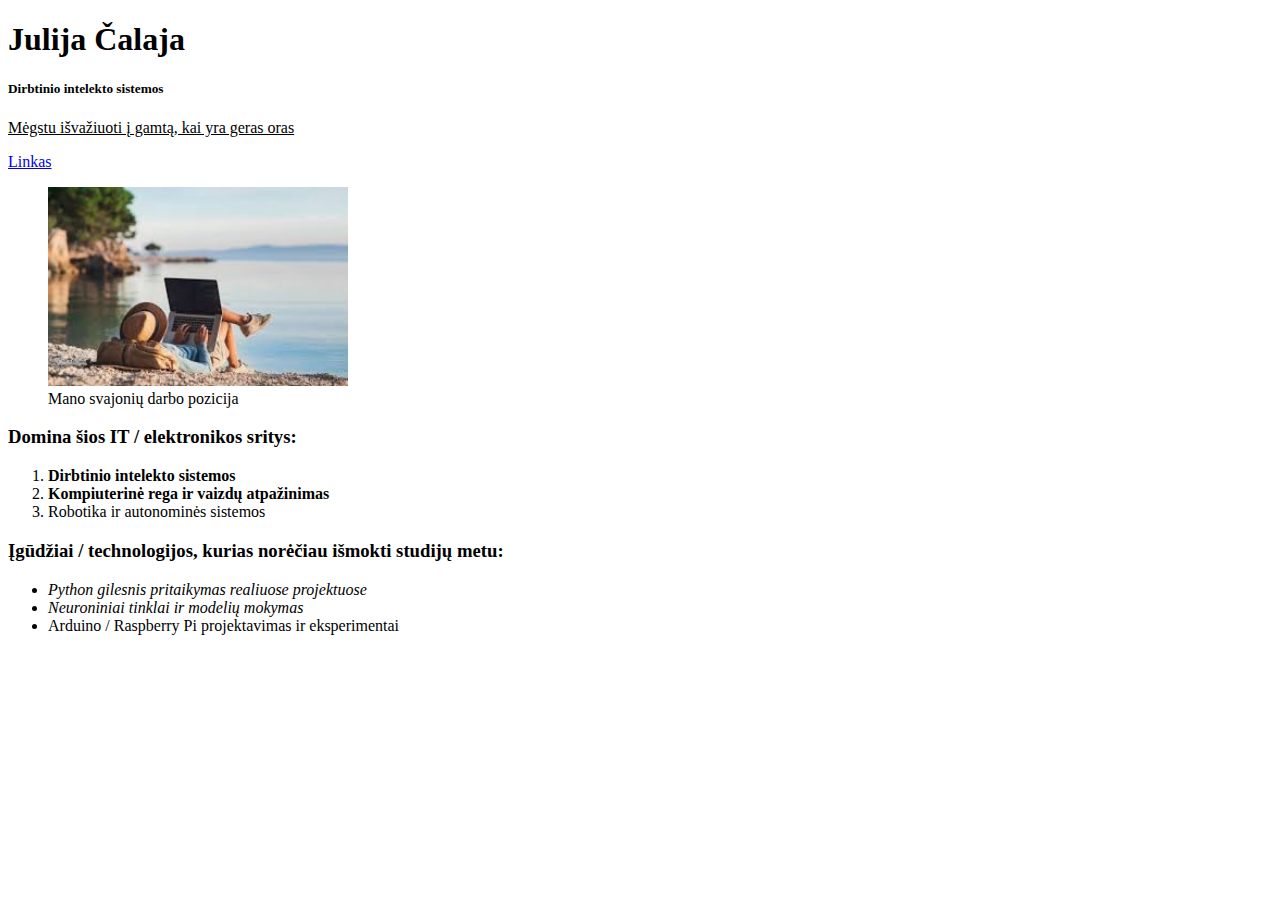
<file: index_7.html>
<!-- Julija Čalaja EDIf-24/1 -->
<!DOCTYPE html>
<!-- <!DOCTYPE html> – nurodo, kad dokumentas yra HTML5 standarte -->

<html lang="lt">
<!-- <html> – žymi viso HTML dokumento pradžią ir pabaigą -->

<head>
    <!-- <head> – talpinama informacija apie dokumentą, kuri nėra rodoma naršyklėje (meta duomenys, pavadinimas ir t.t.) -->

    <meta charset="UTF-8">
    <!-- <meta charset="UTF-8"> – nustato simbolių koduotę, kad lietuviškos raidės būtų atvaizduojamos teisingai -->

    <meta name="viewport" content="width=device-width, initial-scale=1.0">
    <!-- <meta name="viewport"> – užtikrina, kad puslapis prisitaikys prie skirtingų ekranų dydžių (pvz., telefone) -->

    <title>Document</title>
    <!-- <title> – tekstas, kuris rodomas naršyklės skirtuko pavadinime -->
</head>

<body>
    <!-- <body> – viskas, kas yra čia, matoma vartotojui naršyklėje -->

    <h1>Julija Čalaja</h1>
    <!-- <h1> – pagrindinė puslapio antraštė, didžiausia svarba -->

    <h5>Dirbtinio intelekto sistemos</h5>
    <!-- <h5> – mažesnė antraštė papildomai informacijai -->

    <!-- <div> – konteineris, kuris sugrupuoja kelis elementus į vieną bloką -->
    <div>
        <p><u>Mėgstu išvažiuoti į gamtą, kai yra geras oras</u></p>
        <!-- <u> – pabraukia tekstą, tačiau internete pabrauktas tekstas dažnai suprantamas kaip nuoroda, todėl gali klaidinti vartotoją -->

        <a href="https://www.w3schools.com/html/" target="_blank">Linkas</a>
        <!-- <a> – sukuria nuorodą, target="_blank" – atidaro ją naujame lange -->

        <figure>
            <!-- <figure> – skirtas paveikslėliui ir jo aprašymui pateikti kaip vieną visumą -->
            <img src="img/download.jpg" alt="Mano svajonių darbo pozicija" width="300">
            <!-- <img> – atvaizdas; alt – tekstas rodomas, jei paveikslėlis neįkeltas -->
            <figcaption>Mano svajonių darbo pozicija</figcaption>
            <!-- <figcaption> – paveikslėlio pavadinimas ar paaiškinimas -->
        </figure>
    </div>

    <h3>Domina šios IT / elektronikos sritys:</h3>
    <!-- <ol> – numeruotas sąrašas -->
    <ol>
        <li><strong>Dirbtinio intelekto sistemos</strong></li>
        <!-- <strong> – paryškina tekstą ir pabrėžia jo svarbą semantiškai (turinio prasme) -->

        <li><b>Kompiuterinė rega ir vaizdų atpažinimas</b></li>
        <!-- <b> – tik vizualiai paryškina tekstą, nesuteikia prasminės svarbos -->

        <li>Robotika ir autonominės sistemos</li>
    </ol>

    <h3>Įgūdžiai / technologijos, kurias norėčiau išmokti studijų metu:</h3>
    <!-- <ul> – nenumeruotas sąrašas -->
    <ul>
        <li><em>Python gilesnis pritaikymas realiuose projektuose</em></li>
        <!-- <em> – pasvirina tekstą SEMANTIŠKAI, rodo prasminį akcentą -->

        <li><i>Neuroniniai tinklai ir modelių mokymas</i></li>
        <!-- <i> – pasvirina tekstą tik vizualiai, be prasminio pabrėžimo -->

        <li>Arduino / Raspberry Pi projektavimas ir eksperimentai</li>
    </ul>

</body>
</html>
</file>
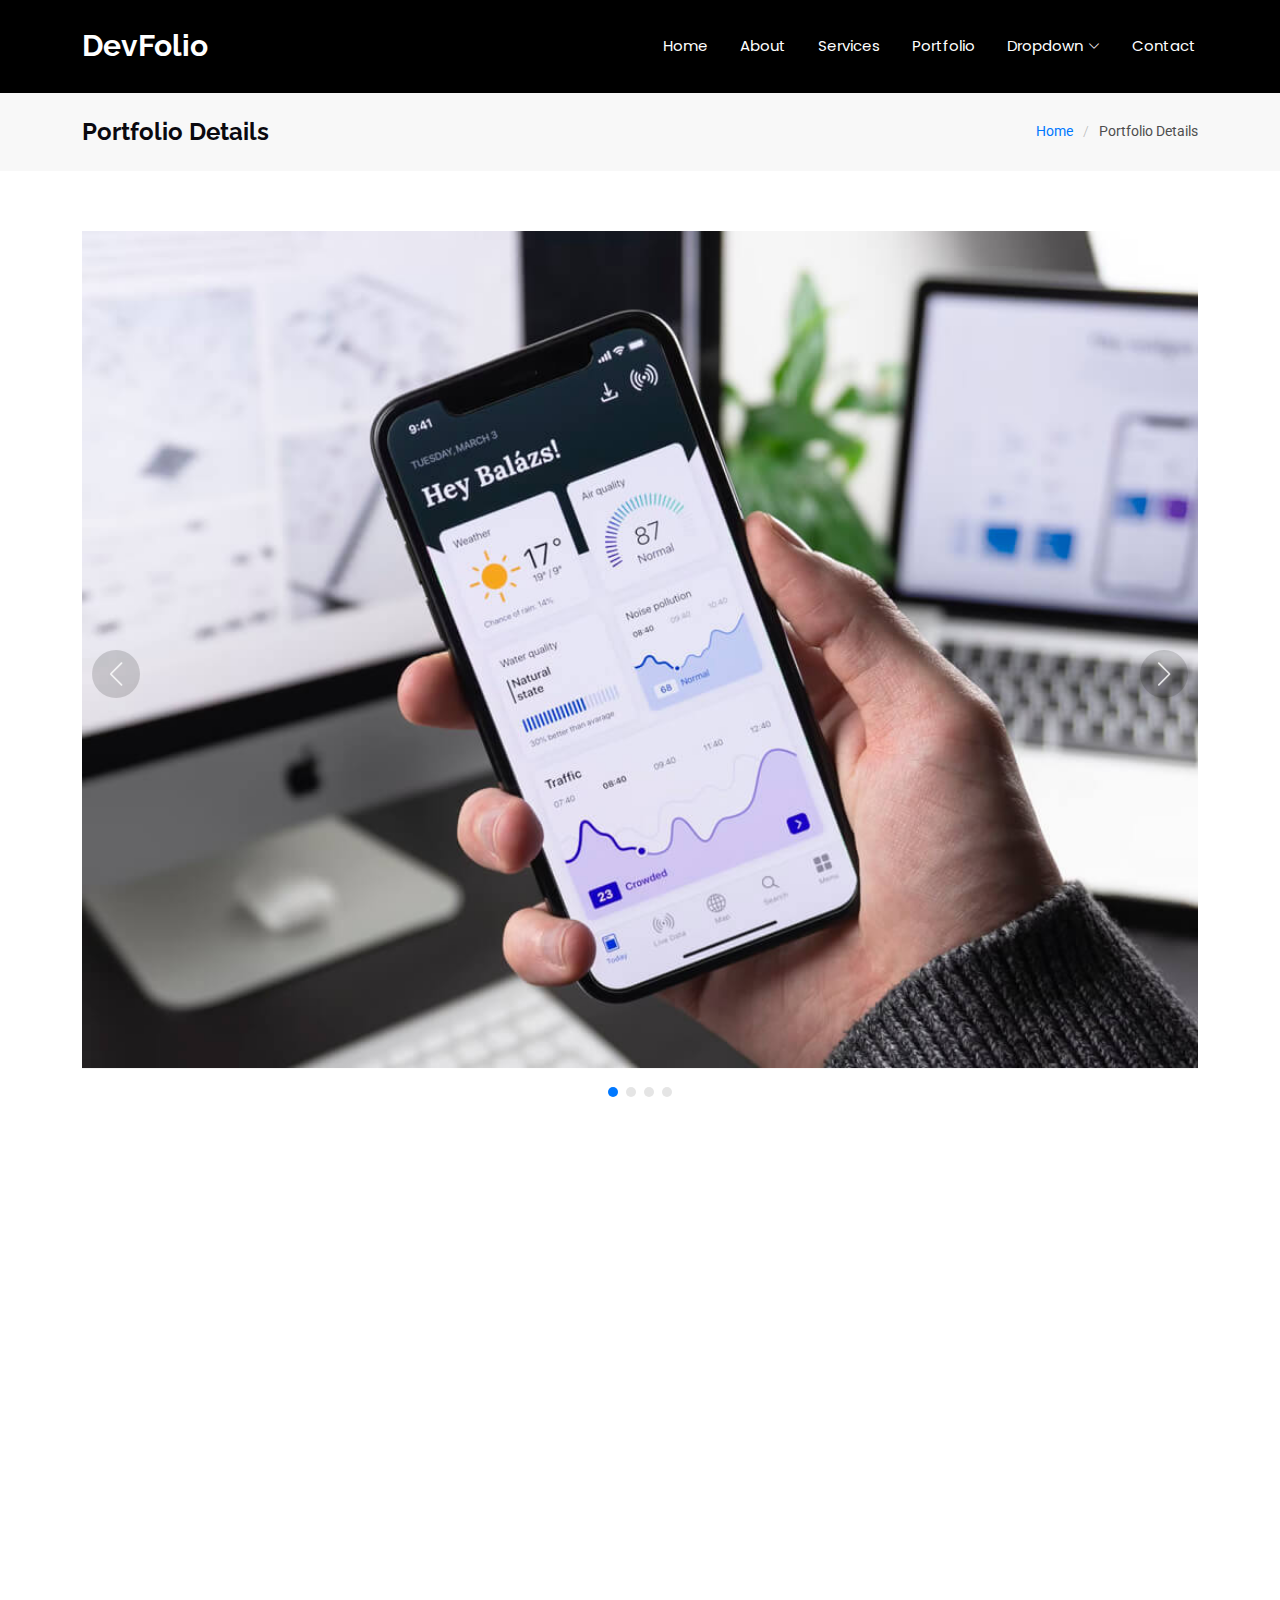
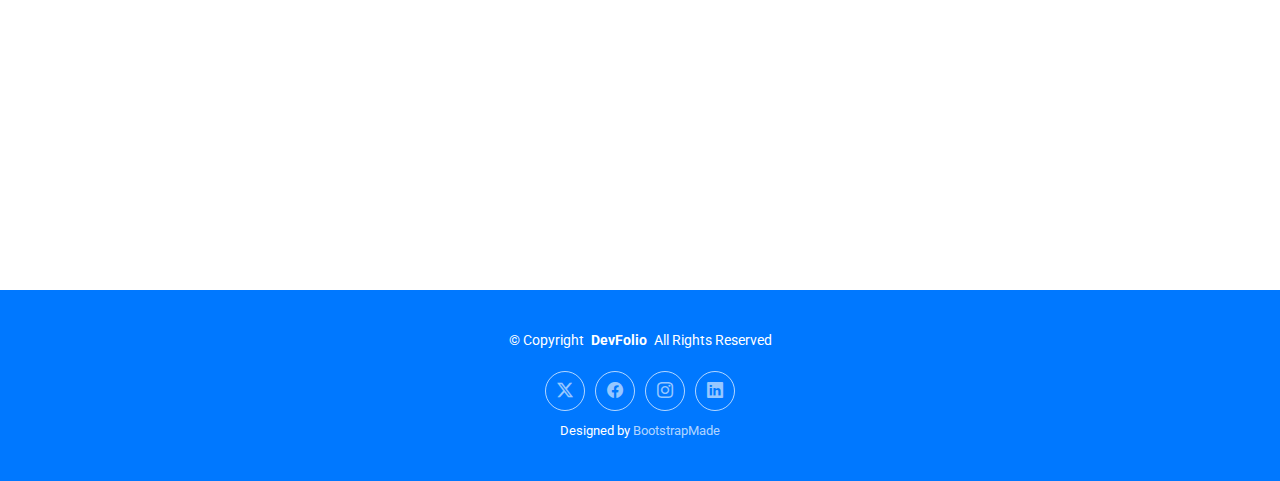
<file: portfolio-details.html>
<!DOCTYPE html>
<html lang="en">

<head>
  <meta charset="utf-8">
  <meta content="width=device-width, initial-scale=1.0" name="viewport">
  <title>Portfolio Details - DevFolio Bootstrap Template</title>
  <meta name="description" content="">
  <meta name="keywords" content="">

  <!-- Favicons -->
  <link href="assets/img/favicon.png" rel="icon">
  <link href="assets/img/apple-touch-icon.png" rel="apple-touch-icon">

  <!-- Fonts -->
  <link href="https://fonts.googleapis.com" rel="preconnect">
  <link href="https://fonts.gstatic.com" rel="preconnect" crossorigin>
  <link href="https://fonts.googleapis.com/css2?family=Roboto:ital,wght@0,100;0,300;0,400;0,500;0,700;0,900;1,100;1,300;1,400;1,500;1,700;1,900&family=Poppins:ital,wght@0,100;0,200;0,300;0,400;0,500;0,600;0,700;0,800;0,900;1,100;1,200;1,300;1,400;1,500;1,600;1,700;1,800;1,900&family=Raleway:ital,wght@0,100;0,200;0,300;0,400;0,500;0,600;0,700;0,800;0,900;1,100;1,200;1,300;1,400;1,500;1,600;1,700;1,800;1,900&display=swap" rel="stylesheet">

  <!-- Vendor CSS Files -->
  <link href="assets/vendor/bootstrap/css/bootstrap.min.css" rel="stylesheet">
  <link href="assets/vendor/bootstrap-icons/bootstrap-icons.css" rel="stylesheet">
  <link href="assets/vendor/aos/aos.css" rel="stylesheet">
  <link href="assets/vendor/glightbox/css/glightbox.min.css" rel="stylesheet">
  <link href="assets/vendor/swiper/swiper-bundle.min.css" rel="stylesheet">

  <!-- Main CSS File -->
  <link href="assets/css/main.css" rel="stylesheet">

  <!-- =======================================================
  * Template Name: DevFolio
  * Template URL: https://bootstrapmade.com/devfolio-bootstrap-portfolio-html-template/
  * Updated: Aug 07 2024 with Bootstrap v5.3.3
  * Author: BootstrapMade.com
  * License: https://bootstrapmade.com/license/
  ======================================================== -->
</head>

<body class="portfolio-details-page">

  <header id="header" class="header d-flex align-items-center sticky-top">
    <div class="container-fluid container-xl position-relative d-flex align-items-center justify-content-between">

      <a href="index.html" class="logo d-flex align-items-center">
        <!-- Uncomment the line below if you also wish to use an image logo -->
        <!-- <img src="assets/img/logo.png" alt=""> -->
        <h1 class="sitename">DevFolio</h1>
      </a>

      <nav id="navmenu" class="navmenu">
        <ul>
          <li><a href="#hero">Home<br></a></li>
          <li><a href="#about">About</a></li>
          <li><a href="#services">Services</a></li>
          <li><a href="#portfolio">Portfolio</a></li>
          <li class="dropdown"><a href="#"><span>Dropdown</span> <i class="bi bi-chevron-down toggle-dropdown"></i></a>
            <ul>
              <li><a href="#">Dropdown 1</a></li>
              <li class="dropdown"><a href="#"><span>Deep Dropdown</span> <i class="bi bi-chevron-down toggle-dropdown"></i></a>
                <ul>
                  <li><a href="#">Deep Dropdown 1</a></li>
                  <li><a href="#">Deep Dropdown 2</a></li>
                  <li><a href="#">Deep Dropdown 3</a></li>
                  <li><a href="#">Deep Dropdown 4</a></li>
                  <li><a href="#">Deep Dropdown 5</a></li>
                </ul>
              </li>
              <li><a href="#">Dropdown 2</a></li>
              <li><a href="#">Dropdown 3</a></li>
              <li><a href="#">Dropdown 4</a></li>
            </ul>
          </li>
          <li><a href="#contact">Contact</a></li>
        </ul>
        <i class="mobile-nav-toggle d-xl-none bi bi-list"></i>
      </nav>

    </div>
  </header>

  <main class="main">

    <!-- Page Title -->
    <div class="page-title" data-aos="fade">
      <div class="container d-lg-flex justify-content-between align-items-center">
        <h1 class="mb-2 mb-lg-0">Portfolio Details</h1>
        <nav class="breadcrumbs">
          <ol>
            <li><a href="index.html">Home</a></li>
            <li class="current">Portfolio Details</li>
          </ol>
        </nav>
      </div>
    </div><!-- End Page Title -->

    <!-- Portfolio Details Section -->
    <section id="portfolio-details" class="portfolio-details section">

      <div class="container" data-aos="fade-up">

        <div class="portfolio-details-slider swiper init-swiper">
          <script type="application/json" class="swiper-config">
            {
              "loop": true,
              "speed": 600,
              "autoplay": {
                "delay": 5000
              },
              "slidesPerView": "auto",
              "navigation": {
                "nextEl": ".swiper-button-next",
                "prevEl": ".swiper-button-prev"
              },
              "pagination": {
                "el": ".swiper-pagination",
                "type": "bullets",
                "clickable": true
              }
            }
          </script>
          <div class="swiper-wrapper align-items-center">

            <div class="swiper-slide">
              <img src="assets/img/portfolio/app-1.jpg" alt="">
            </div>

            <div class="swiper-slide">
              <img src="assets/img/portfolio/product-1.jpg" alt="">
            </div>

            <div class="swiper-slide">
              <img src="assets/img/portfolio/branding-1.jpg" alt="">
            </div>

            <div class="swiper-slide">
              <img src="assets/img/portfolio/books-1.jpg" alt="">
            </div>

          </div>
          <div class="swiper-button-prev"></div>
          <div class="swiper-button-next"></div>
          <div class="swiper-pagination"></div>
        </div>

        <div class="row justify-content-between gy-4 mt-4">

          <div class="col-lg-8" data-aos="fade-up">
            <div class="portfolio-description">
              <h2>This is an example of portfolio details</h2>
              <p>
                Autem ipsum nam porro corporis rerum. Quis eos dolorem eos itaque inventore commodi labore quia quia. Exercitationem repudiandae officiis neque suscipit non officia eaque itaque enim. Voluptatem officia accusantium nesciunt est omnis tempora consectetur dignissimos. Sequi nulla at esse enim cum deserunt eius.
              </p>
              <p>
                Amet consequatur qui dolore veniam voluptatem voluptatem sit. Non aspernatur atque natus ut cum nam et. Praesentium error dolores rerum minus sequi quia veritatis eum. Eos et doloribus doloremque nesciunt molestiae laboriosam.
              </p>

              <div class="testimonial-item">
                <p>
                  <i class="bi bi-quote quote-icon-left"></i>
                  <span>Export tempor illum tamen malis malis eram quae irure esse labore quem cillum quid cillum eram malis quorum velit fore eram velit sunt aliqua noster fugiat irure amet legam anim culpa.</span>
                  <i class="bi bi-quote quote-icon-right"></i>
                </p>
                <div>
                  <img src="assets/img/testimonials/testimonials-2.jpg" class="testimonial-img" alt="">
                  <h3>Sara Wilsson</h3>
                  <h4>Designer</h4>
                </div>
              </div>

              <p>
                Impedit ipsum quae et aliquid doloribus et voluptatem quasi. Perspiciatis occaecati earum et magnam animi. Quibusdam non qui ea vitae suscipit vitae sunt. Repudiandae incidunt cumque minus deserunt assumenda tempore. Delectus voluptas necessitatibus est.
              </p>

              <p>
                Sunt voluptatum sapiente facilis quo odio aut ipsum repellat debitis. Molestiae et autem libero. Explicabo et quod necessitatibus similique quis dolor eum. Numquam eaque praesentium rem et qui nesciunt.
              </p>

            </div>
          </div>

          <div class="col-lg-3" data-aos="fade-up" data-aos-delay="100">
            <div class="portfolio-info">
              <h3>Project information</h3>
              <ul>
                <li><strong>Category</strong> Web design</li>
                <li><strong>Client</strong> ASU Company</li>
                <li><strong>Project date</strong> 01 March, 2020</li>
                <li><strong>Project URL</strong> <a href="#">www.example.com</a></li>
                <li><a href="#" class="btn-visit align-self-start">Visit Website</a></li>
              </ul>
            </div>
          </div>

        </div>

      </div>

    </section><!-- /Portfolio Details Section -->

  </main>

  <footer id="footer" class="footer accent-background">

    <div class="container">
      <div class="copyright text-center ">
        <p>© <span>Copyright</span> <strong class="px-1 sitename">DevFolio</strong> <span>All Rights Reserved</span></p>
      </div>
      <div class="social-links d-flex justify-content-center">
        <a href=""><i class="bi bi-twitter-x"></i></a>
        <a href=""><i class="bi bi-facebook"></i></a>
        <a href=""><i class="bi bi-instagram"></i></a>
        <a href=""><i class="bi bi-linkedin"></i></a>
      </div>
      <div class="credits">
        <!-- All the links in the footer should remain intact. -->
        <!-- You can delete the links only if you've purchased the pro version. -->
        <!-- Licensing information: https://bootstrapmade.com/license/ -->
        <!-- Purchase the pro version with working PHP/AJAX contact form: [buy-url] -->
        Designed by <a href="https://bootstrapmade.com/">BootstrapMade</a>
      </div>
    </div>

  </footer>

  <!-- Scroll Top -->
  <a href="#" id="scroll-top" class="scroll-top d-flex align-items-center justify-content-center"><i class="bi bi-arrow-up-short"></i></a>

  <!-- Preloader -->
  <div id="preloader"></div>

  <!-- Vendor JS Files -->
  <script src="assets/vendor/bootstrap/js/bootstrap.bundle.min.js"></script>
  <script src="assets/vendor/php-email-form/validate.js"></script>
  <script src="assets/vendor/aos/aos.js"></script>
  <script src="assets/vendor/typed.js/typed.umd.js"></script>
  <script src="assets/vendor/waypoints/noframework.waypoints.js"></script>
  <script src="assets/vendor/purecounter/purecounter_vanilla.js"></script>
  <script src="assets/vendor/glightbox/js/glightbox.min.js"></script>
  <script src="assets/vendor/imagesloaded/imagesloaded.pkgd.min.js"></script>
  <script src="assets/vendor/isotope-layout/isotope.pkgd.min.js"></script>
  <script src="assets/vendor/swiper/swiper-bundle.min.js"></script>

  <!-- Main JS File -->
  <script src="assets/js/main.js"></script>

</body>

</html>
</file>
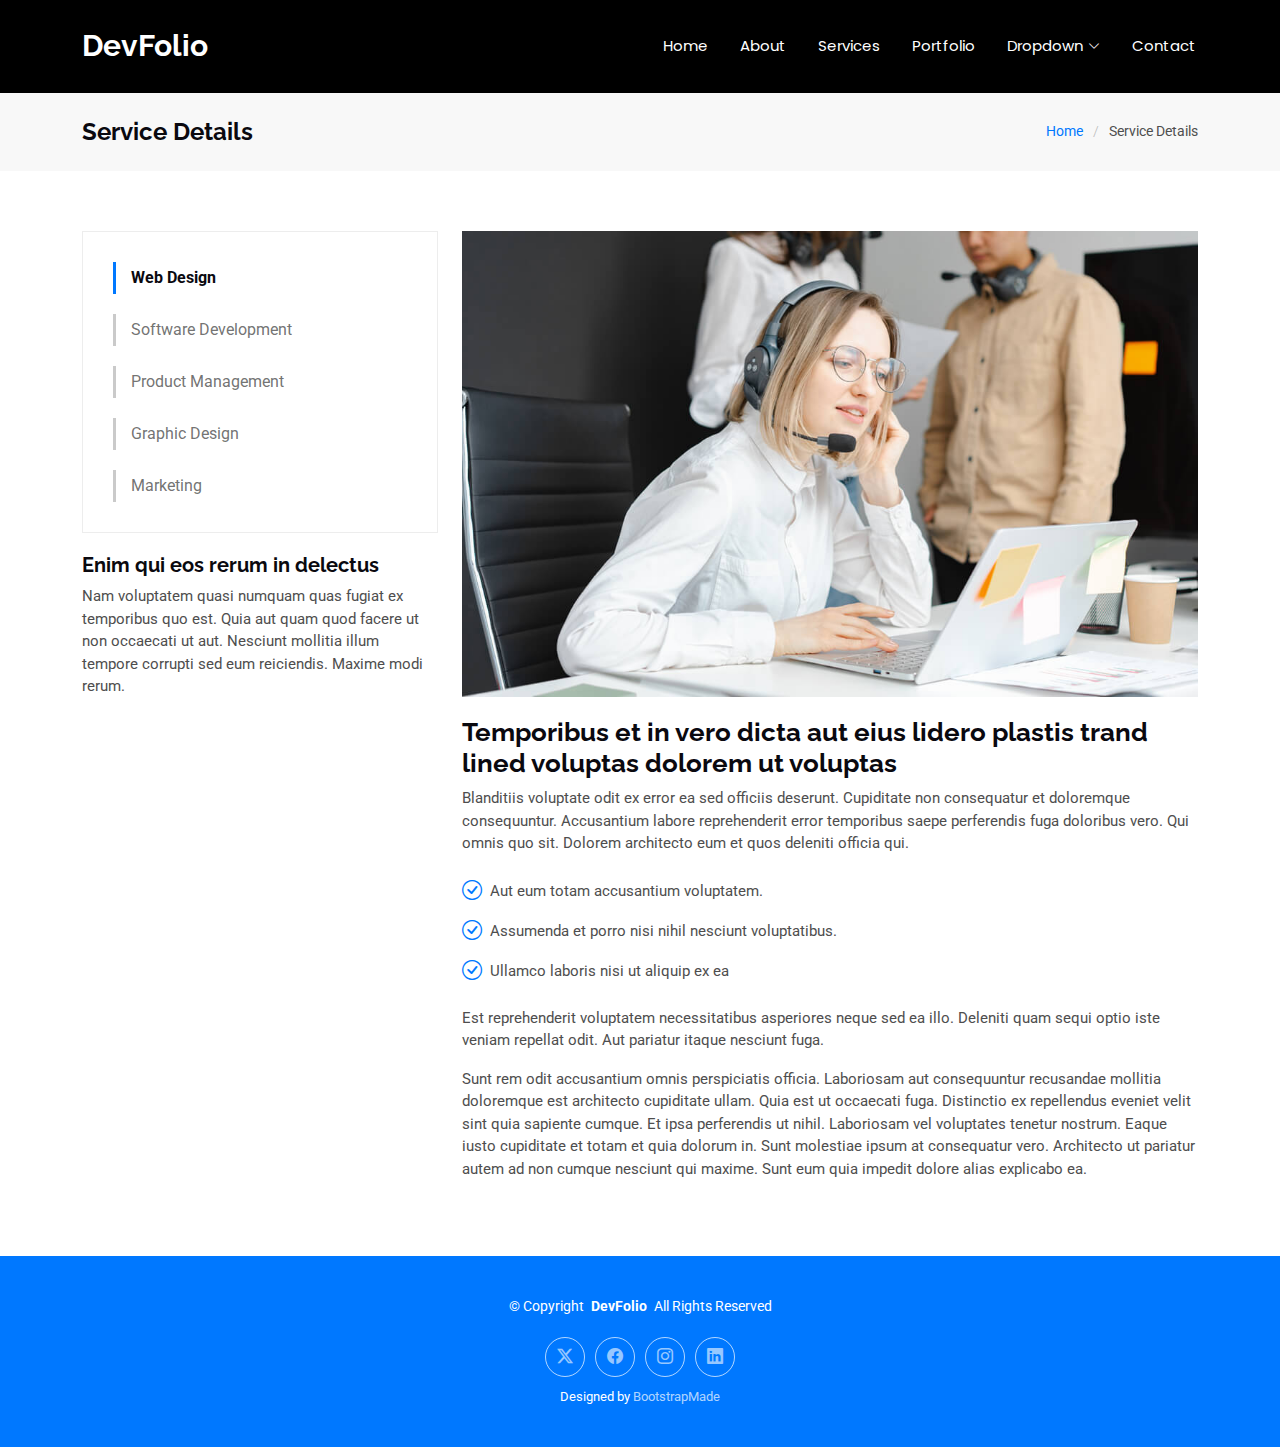
<file: service-details.html>
<!DOCTYPE html>
<html lang="en">

<head>
  <meta charset="utf-8">
  <meta content="width=device-width, initial-scale=1.0" name="viewport">
  <title>Service Details - DevFolio Bootstrap Template</title>
  <meta name="description" content="">
  <meta name="keywords" content="">

  <!-- Favicons -->
  <link href="assets/img/favicon.png" rel="icon">
  <link href="assets/img/apple-touch-icon.png" rel="apple-touch-icon">

  <!-- Fonts -->
  <link href="https://fonts.googleapis.com" rel="preconnect">
  <link href="https://fonts.gstatic.com" rel="preconnect" crossorigin>
  <link href="https://fonts.googleapis.com/css2?family=Roboto:ital,wght@0,100;0,300;0,400;0,500;0,700;0,900;1,100;1,300;1,400;1,500;1,700;1,900&family=Poppins:ital,wght@0,100;0,200;0,300;0,400;0,500;0,600;0,700;0,800;0,900;1,100;1,200;1,300;1,400;1,500;1,600;1,700;1,800;1,900&family=Raleway:ital,wght@0,100;0,200;0,300;0,400;0,500;0,600;0,700;0,800;0,900;1,100;1,200;1,300;1,400;1,500;1,600;1,700;1,800;1,900&display=swap" rel="stylesheet">

  <!-- Vendor CSS Files -->
  <link href="assets/vendor/bootstrap/css/bootstrap.min.css" rel="stylesheet">
  <link href="assets/vendor/bootstrap-icons/bootstrap-icons.css" rel="stylesheet">
  <link href="assets/vendor/aos/aos.css" rel="stylesheet">
  <link href="assets/vendor/glightbox/css/glightbox.min.css" rel="stylesheet">
  <link href="assets/vendor/swiper/swiper-bundle.min.css" rel="stylesheet">

  <!-- Main CSS File -->
  <link href="assets/css/main.css" rel="stylesheet">

  <!-- =======================================================
  * Template Name: DevFolio
  * Template URL: https://bootstrapmade.com/devfolio-bootstrap-portfolio-html-template/
  * Updated: Aug 07 2024 with Bootstrap v5.3.3
  * Author: BootstrapMade.com
  * License: https://bootstrapmade.com/license/
  ======================================================== -->
</head>

<body class="service-details-page">

  <header id="header" class="header d-flex align-items-center sticky-top">
    <div class="container-fluid container-xl position-relative d-flex align-items-center justify-content-between">

      <a href="index.html" class="logo d-flex align-items-center">
        <!-- Uncomment the line below if you also wish to use an image logo -->
        <!-- <img src="assets/img/logo.png" alt=""> -->
        <h1 class="sitename">DevFolio</h1>
      </a>

      <nav id="navmenu" class="navmenu">
        <ul>
          <li><a href="#hero">Home<br></a></li>
          <li><a href="#about">About</a></li>
          <li><a href="#services">Services</a></li>
          <li><a href="#portfolio">Portfolio</a></li>
          <li class="dropdown"><a href="#"><span>Dropdown</span> <i class="bi bi-chevron-down toggle-dropdown"></i></a>
            <ul>
              <li><a href="#">Dropdown 1</a></li>
              <li class="dropdown"><a href="#"><span>Deep Dropdown</span> <i class="bi bi-chevron-down toggle-dropdown"></i></a>
                <ul>
                  <li><a href="#">Deep Dropdown 1</a></li>
                  <li><a href="#">Deep Dropdown 2</a></li>
                  <li><a href="#">Deep Dropdown 3</a></li>
                  <li><a href="#">Deep Dropdown 4</a></li>
                  <li><a href="#">Deep Dropdown 5</a></li>
                </ul>
              </li>
              <li><a href="#">Dropdown 2</a></li>
              <li><a href="#">Dropdown 3</a></li>
              <li><a href="#">Dropdown 4</a></li>
            </ul>
          </li>
          <li><a href="#contact">Contact</a></li>
        </ul>
        <i class="mobile-nav-toggle d-xl-none bi bi-list"></i>
      </nav>

    </div>
  </header>

  <main class="main">

    <!-- Page Title -->
    <div class="page-title" data-aos="fade">
      <div class="container d-lg-flex justify-content-between align-items-center">
        <h1 class="mb-2 mb-lg-0">Service Details</h1>
        <nav class="breadcrumbs">
          <ol>
            <li><a href="index.html">Home</a></li>
            <li class="current">Service Details</li>
          </ol>
        </nav>
      </div>
    </div><!-- End Page Title -->

    <!-- Service Details Section -->
    <section id="service-details" class="service-details section">

      <div class="container">

        <div class="row gy-4">

          <div class="col-lg-4" data-aos="fade-up" data-aos-delay="100">
            <div class="services-list">
              <a href="#" class="active">Web Design</a>
              <a href="#">Software Development</a>
              <a href="#">Product Management</a>
              <a href="#">Graphic Design</a>
              <a href="#">Marketing</a>
            </div>

            <h4>Enim qui eos rerum in delectus</h4>
            <p>Nam voluptatem quasi numquam quas fugiat ex temporibus quo est. Quia aut quam quod facere ut non occaecati ut aut. Nesciunt mollitia illum tempore corrupti sed eum reiciendis. Maxime modi rerum.</p>
          </div>

          <div class="col-lg-8" data-aos="fade-up" data-aos-delay="200">
            <img src="assets/img/services.jpg" alt="" class="img-fluid services-img">
            <h3>Temporibus et in vero dicta aut eius lidero plastis trand lined voluptas dolorem ut voluptas</h3>
            <p>
              Blanditiis voluptate odit ex error ea sed officiis deserunt. Cupiditate non consequatur et doloremque consequuntur. Accusantium labore reprehenderit error temporibus saepe perferendis fuga doloribus vero. Qui omnis quo sit. Dolorem architecto eum et quos deleniti officia qui.
            </p>
            <ul>
              <li><i class="bi bi-check-circle"></i> <span>Aut eum totam accusantium voluptatem.</span></li>
              <li><i class="bi bi-check-circle"></i> <span>Assumenda et porro nisi nihil nesciunt voluptatibus.</span></li>
              <li><i class="bi bi-check-circle"></i> <span>Ullamco laboris nisi ut aliquip ex ea</span></li>
            </ul>
            <p>
              Est reprehenderit voluptatem necessitatibus asperiores neque sed ea illo. Deleniti quam sequi optio iste veniam repellat odit. Aut pariatur itaque nesciunt fuga.
            </p>
            <p>
              Sunt rem odit accusantium omnis perspiciatis officia. Laboriosam aut consequuntur recusandae mollitia doloremque est architecto cupiditate ullam. Quia est ut occaecati fuga. Distinctio ex repellendus eveniet velit sint quia sapiente cumque. Et ipsa perferendis ut nihil. Laboriosam vel voluptates tenetur nostrum. Eaque iusto cupiditate et totam et quia dolorum in. Sunt molestiae ipsum at consequatur vero. Architecto ut pariatur autem ad non cumque nesciunt qui maxime. Sunt eum quia impedit dolore alias explicabo ea.
            </p>
          </div>

        </div>

      </div>

    </section><!-- /Service Details Section -->

  </main>

  <footer id="footer" class="footer accent-background">

    <div class="container">
      <div class="copyright text-center ">
        <p>© <span>Copyright</span> <strong class="px-1 sitename">DevFolio</strong> <span>All Rights Reserved</span></p>
      </div>
      <div class="social-links d-flex justify-content-center">
        <a href=""><i class="bi bi-twitter-x"></i></a>
        <a href=""><i class="bi bi-facebook"></i></a>
        <a href=""><i class="bi bi-instagram"></i></a>
        <a href=""><i class="bi bi-linkedin"></i></a>
      </div>
      <div class="credits">
        <!-- All the links in the footer should remain intact. -->
        <!-- You can delete the links only if you've purchased the pro version. -->
        <!-- Licensing information: https://bootstrapmade.com/license/ -->
        <!-- Purchase the pro version with working PHP/AJAX contact form: [buy-url] -->
        Designed by <a href="https://bootstrapmade.com/">BootstrapMade</a>
      </div>
    </div>

  </footer>

  <!-- Scroll Top -->
  <a href="#" id="scroll-top" class="scroll-top d-flex align-items-center justify-content-center"><i class="bi bi-arrow-up-short"></i></a>

  <!-- Preloader -->
  <div id="preloader"></div>

  <!-- Vendor JS Files -->
  <script src="assets/vendor/bootstrap/js/bootstrap.bundle.min.js"></script>
  <script src="assets/vendor/php-email-form/validate.js"></script>
  <script src="assets/vendor/aos/aos.js"></script>
  <script src="assets/vendor/typed.js/typed.umd.js"></script>
  <script src="assets/vendor/waypoints/noframework.waypoints.js"></script>
  <script src="assets/vendor/purecounter/purecounter_vanilla.js"></script>
  <script src="assets/vendor/glightbox/js/glightbox.min.js"></script>
  <script src="assets/vendor/imagesloaded/imagesloaded.pkgd.min.js"></script>
  <script src="assets/vendor/isotope-layout/isotope.pkgd.min.js"></script>
  <script src="assets/vendor/swiper/swiper-bundle.min.js"></script>

  <!-- Main JS File -->
  <script src="assets/js/main.js"></script>

</body>

</html>
</file>
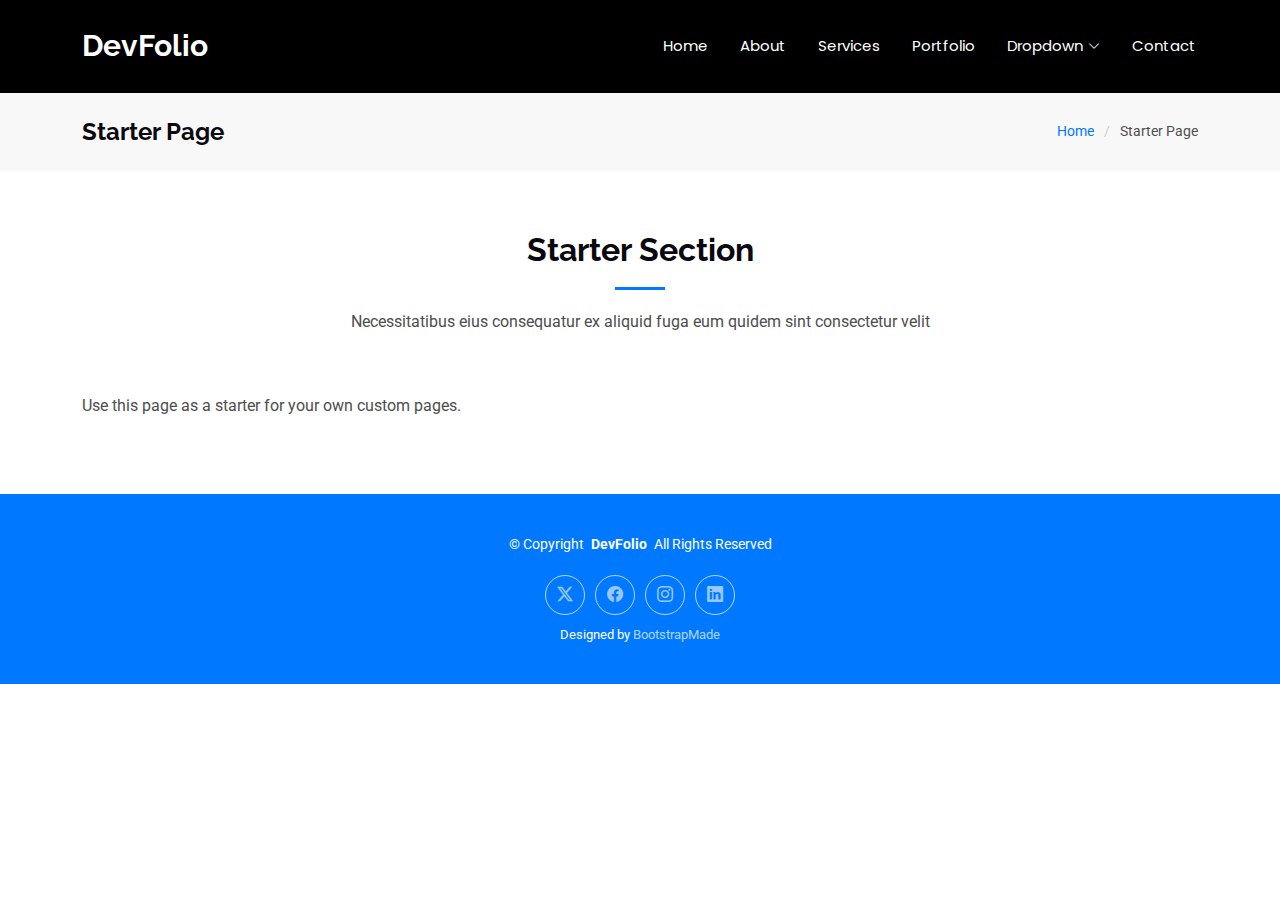
<file: starter-page.html>
<!DOCTYPE html>
<html lang="en">

<head>
  <meta charset="utf-8">
  <meta content="width=device-width, initial-scale=1.0" name="viewport">
  <title>Starter Page - DevFolio Bootstrap Template</title>
  <meta name="description" content="">
  <meta name="keywords" content="">

  <!-- Favicons -->
  <link href="assets/img/favicon.png" rel="icon">
  <link href="assets/img/apple-touch-icon.png" rel="apple-touch-icon">

  <!-- Fonts -->
  <link href="https://fonts.googleapis.com" rel="preconnect">
  <link href="https://fonts.gstatic.com" rel="preconnect" crossorigin>
  <link href="https://fonts.googleapis.com/css2?family=Roboto:ital,wght@0,100;0,300;0,400;0,500;0,700;0,900;1,100;1,300;1,400;1,500;1,700;1,900&family=Poppins:ital,wght@0,100;0,200;0,300;0,400;0,500;0,600;0,700;0,800;0,900;1,100;1,200;1,300;1,400;1,500;1,600;1,700;1,800;1,900&family=Raleway:ital,wght@0,100;0,200;0,300;0,400;0,500;0,600;0,700;0,800;0,900;1,100;1,200;1,300;1,400;1,500;1,600;1,700;1,800;1,900&display=swap" rel="stylesheet">

  <!-- Vendor CSS Files -->
  <link href="assets/vendor/bootstrap/css/bootstrap.min.css" rel="stylesheet">
  <link href="assets/vendor/bootstrap-icons/bootstrap-icons.css" rel="stylesheet">
  <link href="assets/vendor/aos/aos.css" rel="stylesheet">
  <link href="assets/vendor/glightbox/css/glightbox.min.css" rel="stylesheet">
  <link href="assets/vendor/swiper/swiper-bundle.min.css" rel="stylesheet">

  <!-- Main CSS File -->
  <link href="assets/css/main.css" rel="stylesheet">

  <!-- =======================================================
  * Template Name: DevFolio
  * Template URL: https://bootstrapmade.com/devfolio-bootstrap-portfolio-html-template/
  * Updated: Aug 07 2024 with Bootstrap v5.3.3
  * Author: BootstrapMade.com
  * License: https://bootstrapmade.com/license/
  ======================================================== -->
</head>

<body class="starter-page-page">

  <header id="header" class="header d-flex align-items-center sticky-top">
    <div class="container-fluid container-xl position-relative d-flex align-items-center justify-content-between">

      <a href="index.html" class="logo d-flex align-items-center">
        <!-- Uncomment the line below if you also wish to use an image logo -->
        <!-- <img src="assets/img/logo.png" alt=""> -->
        <h1 class="sitename">DevFolio</h1>
      </a>

      <nav id="navmenu" class="navmenu">
        <ul>
          <li><a href="#hero">Home<br></a></li>
          <li><a href="#about">About</a></li>
          <li><a href="#services">Services</a></li>
          <li><a href="#portfolio">Portfolio</a></li>
          <li class="dropdown"><a href="#"><span>Dropdown</span> <i class="bi bi-chevron-down toggle-dropdown"></i></a>
            <ul>
              <li><a href="#">Dropdown 1</a></li>
              <li class="dropdown"><a href="#"><span>Deep Dropdown</span> <i class="bi bi-chevron-down toggle-dropdown"></i></a>
                <ul>
                  <li><a href="#">Deep Dropdown 1</a></li>
                  <li><a href="#">Deep Dropdown 2</a></li>
                  <li><a href="#">Deep Dropdown 3</a></li>
                  <li><a href="#">Deep Dropdown 4</a></li>
                  <li><a href="#">Deep Dropdown 5</a></li>
                </ul>
              </li>
              <li><a href="#">Dropdown 2</a></li>
              <li><a href="#">Dropdown 3</a></li>
              <li><a href="#">Dropdown 4</a></li>
            </ul>
          </li>
          <li><a href="#contact">Contact</a></li>
        </ul>
        <i class="mobile-nav-toggle d-xl-none bi bi-list"></i>
      </nav>

    </div>
  </header>

  <main class="main">

    <!-- Page Title -->
    <div class="page-title" data-aos="fade">
      <div class="container d-lg-flex justify-content-between align-items-center">
        <h1 class="mb-2 mb-lg-0">Starter Page</h1>
        <nav class="breadcrumbs">
          <ol>
            <li><a href="index.html">Home</a></li>
            <li class="current">Starter Page</li>
          </ol>
        </nav>
      </div>
    </div><!-- End Page Title -->

    <!-- Starter Section Section -->
    <section id="starter-section" class="starter-section section">

      <!-- Section Title -->
      <div class="container section-title" data-aos="fade-up">
        <h2>Starter Section</h2>
        <p>Necessitatibus eius consequatur ex aliquid fuga eum quidem sint consectetur velit</p>
      </div><!-- End Section Title -->

      <div class="container" data-aos="fade-up">
        <p>Use this page as a starter for your own custom pages.</p>
      </div>

    </section><!-- /Starter Section Section -->

  </main>

  <footer id="footer" class="footer accent-background">

    <div class="container">
      <div class="copyright text-center ">
        <p>© <span>Copyright</span> <strong class="px-1 sitename">DevFolio</strong> <span>All Rights Reserved</span></p>
      </div>
      <div class="social-links d-flex justify-content-center">
        <a href=""><i class="bi bi-twitter-x"></i></a>
        <a href=""><i class="bi bi-facebook"></i></a>
        <a href=""><i class="bi bi-instagram"></i></a>
        <a href=""><i class="bi bi-linkedin"></i></a>
      </div>
      <div class="credits">
        <!-- All the links in the footer should remain intact. -->
        <!-- You can delete the links only if you've purchased the pro version. -->
        <!-- Licensing information: https://bootstrapmade.com/license/ -->
        <!-- Purchase the pro version with working PHP/AJAX contact form: [buy-url] -->
        Designed by <a href="https://bootstrapmade.com/">BootstrapMade</a>
      </div>
    </div>

  </footer>

  <!-- Scroll Top -->
  <a href="#" id="scroll-top" class="scroll-top d-flex align-items-center justify-content-center"><i class="bi bi-arrow-up-short"></i></a>

  <!-- Preloader -->
  <div id="preloader"></div>

  <!-- Vendor JS Files -->
  <script src="assets/vendor/bootstrap/js/bootstrap.bundle.min.js"></script>
  <script src="assets/vendor/php-email-form/validate.js"></script>
  <script src="assets/vendor/aos/aos.js"></script>
  <script src="assets/vendor/typed.js/typed.umd.js"></script>
  <script src="assets/vendor/waypoints/noframework.waypoints.js"></script>
  <script src="assets/vendor/purecounter/purecounter_vanilla.js"></script>
  <script src="assets/vendor/glightbox/js/glightbox.min.js"></script>
  <script src="assets/vendor/imagesloaded/imagesloaded.pkgd.min.js"></script>
  <script src="assets/vendor/isotope-layout/isotope.pkgd.min.js"></script>
  <script src="assets/vendor/swiper/swiper-bundle.min.js"></script>

  <!-- Main JS File -->
  <script src="assets/js/main.js"></script>

</body>

</html>
</file>
<file: assets/css/main.css>
/**
* Template Name: DevFolio
* Template URL: https://bootstrapmade.com/devfolio-bootstrap-portfolio-html-template/
* Updated: Aug 07 2024 with Bootstrap v5.3.3
* Author: BootstrapMade.com
* License: https://bootstrapmade.com/license/
*/

/*--------------------------------------------------------------
# Font & Color Variables
# Help: https://bootstrapmade.com/color-system/
--------------------------------------------------------------*/
/* Fonts */
:root {
  --default-font: "Roboto",  system-ui, -apple-system, "Segoe UI", Roboto, "Helvetica Neue", Arial, "Noto Sans", "Liberation Sans", sans-serif, "Apple Color Emoji", "Segoe UI Emoji", "Segoe UI Symbol", "Noto Color Emoji";
  --heading-font: "Raleway",  sans-serif;
  --nav-font: "Poppins",  sans-serif;
}

/* Global Colors - The following color variables are used throughout the website. Updating them here will change the color scheme of the entire website */
:root { 
  --background-color: #ffffff; /* Background color for the entire website, including individual sections */
  --default-color: #4e4e4e; /* Default color used for the majority of the text content across the entire website */
  --heading-color: #0a090f; /* Color for headings, subheadings and title throughout the website */
  --accent-color: #0078ff; /* Accent color that represents your brand on the website. It's used for buttons, links, and other elements that need to stand out */
  --surface-color: #ffffff; /* The surface color is used as a background of boxed elements within sections, such as cards, icon boxes, or other elements that require a visual separation from the global background. */
  --contrast-color: #ffffff; /* Contrast color for text, ensuring readability against backgrounds of accent, heading, or default colors. */
}

/* Nav Menu Colors - The following color variables are used specifically for the navigation menu. They are separate from the global colors to allow for more customization options */
:root {
  --nav-color: #ffffff;  /* The default color of the main navmenu links */
  --nav-hover-color: #ffffff; /* Applied to main navmenu links when they are hovered over or active */
  --nav-mobile-background-color: #ffffff; /* Used as the background color for mobile navigation menu */
  --nav-dropdown-background-color: #ffffff; /* Used as the background color for dropdown items that appear when hovering over primary navigation items */
  --nav-dropdown-color: #212529; /* Used for navigation links of the dropdown items in the navigation menu. */
  --nav-dropdown-hover-color: #0078ff; /* Similar to --nav-hover-color, this color is applied to dropdown navigation links when they are hovered over. */
}

/* Color Presets - These classes override global colors when applied to any section or element, providing reuse of the sam color scheme. */

.light-background {
  --background-color: #f9f9f9;
  --surface-color: #ffffff;
}

.dark-background {
  --background-color: #060606;
  --default-color: #ffffff;
  --heading-color: #ffffff;
  --surface-color: #252525;
  --contrast-color: #ffffff;
}

.accent-background {
  --background-color: #0078ff;
  --default-color: #ffffff;
  --heading-color: #ffffff;
  --accent-color: #ffffff;
  --surface-color: #3393ff;
  --contrast-color: #ffffff;
}

/* Smooth scroll */
:root {
  scroll-behavior: smooth;
}

/*--------------------------------------------------------------
# General Styling & Shared Classes
--------------------------------------------------------------*/
body {
  color: var(--default-color);
  background-color: var(--background-color);
  font-family: var(--default-font);
}

a {
  color: var(--accent-color);
  text-decoration: none;
  transition: 0.3s;
}

a:hover {
  color: color-mix(in srgb, var(--accent-color), transparent 25%);
  text-decoration: none;
}

h1,
h2,
h3,
h4,
h5,
h6 {
  color: var(--heading-color);
  font-family: var(--heading-font);
}

/* PHP Email Form Messages
------------------------------*/
.php-email-form .error-message {
  display: none;
  background: #df1529;
  color: #ffffff;
  text-align: left;
  padding: 15px;
  margin-bottom: 24px;
  font-weight: 600;
}

.php-email-form .sent-message {
  display: none;
  color: #ffffff;
  background: #059652;
  text-align: center;
  padding: 15px;
  margin-bottom: 24px;
  font-weight: 600;
}

.php-email-form .loading {
  display: none;
  background: var(--surface-color);
  text-align: center;
  padding: 15px;
  margin-bottom: 24px;
}

.php-email-form .loading:before {
  content: "";
  display: inline-block;
  border-radius: 50%;
  width: 24px;
  height: 24px;
  margin: 0 10px -6px 0;
  border: 3px solid var(--accent-color);
  border-top-color: var(--surface-color);
  animation: php-email-form-loading 1s linear infinite;
}

@keyframes php-email-form-loading {
  0% {
    transform: rotate(0deg);
  }

  100% {
    transform: rotate(360deg);
  }
}

/*--------------------------------------------------------------
# Global Header
--------------------------------------------------------------*/
.header {
  --background-color: #000000;
  --default-color: #ffffff;
  --heading-color: #ffffff;
  color: var(--default-color);
  background-color: var(--background-color);
  padding: 20px 0;
  transition: all 0.5s;
  z-index: 997;
}

.header .logo {
  line-height: 1;
}

.header .logo img {
  max-height: 32px;
  margin-right: 8px;
}

.header .logo h1 {
  font-size: 30px;
  margin: 0;
  font-weight: 700;
  color: var(--heading-color);
}

.scrolled .header {
  box-shadow: 0px 0 18px rgba(0, 0, 0, 0.1);
}

/*--------------------------------------------------------------
# Navigation Menu
--------------------------------------------------------------*/
/* Desktop Navigation */
@media (min-width: 1200px) {
  .navmenu {
    padding: 0;
  }

  .navmenu ul {
    margin: 0;
    padding: 0;
    display: flex;
    list-style: none;
    align-items: center;
  }

  .navmenu li {
    position: relative;
  }

  .navmenu>ul>li {
    white-space: nowrap;
    padding: 15px 14px;
  }

  .navmenu>ul>li:last-child {
    padding-right: 0;
  }

  .navmenu a,
  .navmenu a:focus {
    color: var(--nav-color);
    font-size: 15px;
    padding: 0 2px;
    font-family: var(--nav-font);
    font-weight: 400;
    display: flex;
    align-items: center;
    justify-content: space-between;
    white-space: nowrap;
    transition: 0.3s;
    position: relative;
  }

  .navmenu a i,
  .navmenu a:focus i {
    font-size: 12px;
    line-height: 0;
    margin-left: 5px;
    transition: 0.3s;
  }

  .navmenu>ul>li>a:before {
    content: "";
    position: absolute;
    width: 100%;
    height: 2px;
    bottom: -6px;
    left: 0;
    background-color: var(--nav-hover-color);
    visibility: hidden;
    width: 0px;
    transition: all 0.3s ease-in-out 0s;
  }

  .navmenu a:hover:before,
  .navmenu li:hover>a:before,
  .navmenu .active:before {
    visibility: visible;
    width: 100%;
  }

  .navmenu li:hover>a,
  .navmenu .active,
  .navmenu .active:focus {
    color: var(--nav-hover-color);
  }

  .navmenu .dropdown ul {
    margin: 0;
    padding: 10px 0;
    background: var(--nav-dropdown-background-color);
    display: block;
    position: absolute;
    visibility: hidden;
    left: 14px;
    top: 130%;
    opacity: 0;
    transition: 0.3s;
    border-radius: 4px;
    z-index: 99;
    box-shadow: 0px 0px 30px rgba(0, 0, 0, 0.1);
  }

  .navmenu .dropdown ul li {
    min-width: 200px;
  }

  .navmenu .dropdown ul a {
    padding: 10px 20px;
    font-size: 15px;
    text-transform: none;
    color: var(--nav-dropdown-color);
  }

  .navmenu .dropdown ul a i {
    font-size: 12px;
  }

  .navmenu .dropdown ul a:hover,
  .navmenu .dropdown ul .active:hover,
  .navmenu .dropdown ul li:hover>a {
    color: var(--nav-dropdown-hover-color);
  }

  .navmenu .dropdown:hover>ul {
    opacity: 1;
    top: 100%;
    visibility: visible;
  }

  .navmenu .dropdown .dropdown ul {
    top: 0;
    left: -90%;
    visibility: hidden;
  }

  .navmenu .dropdown .dropdown:hover>ul {
    opacity: 1;
    top: 0;
    left: -100%;
    visibility: visible;
  }
}

/* Mobile Navigation */
@media (max-width: 1199px) {
  .mobile-nav-toggle {
    color: var(--nav-color);
    font-size: 28px;
    line-height: 0;
    margin-right: 10px;
    cursor: pointer;
    transition: color 0.3s;
  }

  .navmenu {
    padding: 0;
    z-index: 9997;
  }

  .navmenu ul {
    display: none;
    list-style: none;
    position: absolute;
    inset: 60px 20px 20px 20px;
    padding: 10px 0;
    margin: 0;
    border-radius: 6px;
    background-color: var(--nav-mobile-background-color);
    border: 1px solid color-mix(in srgb, var(--default-color), transparent 90%);
    box-shadow: none;
    overflow-y: auto;
    transition: 0.3s;
    z-index: 9998;
  }

  .navmenu a,
  .navmenu a:focus {
    color: var(--nav-dropdown-color);
    padding: 10px 20px;
    font-family: var(--nav-font);
    font-size: 17px;
    font-weight: 500;
    display: flex;
    align-items: center;
    justify-content: space-between;
    white-space: nowrap;
    transition: 0.3s;
  }

  .navmenu a i,
  .navmenu a:focus i {
    font-size: 12px;
    line-height: 0;
    margin-left: 5px;
    width: 30px;
    height: 30px;
    display: flex;
    align-items: center;
    justify-content: center;
    border-radius: 50%;
    transition: 0.3s;
    background-color: color-mix(in srgb, var(--accent-color), transparent 90%);
  }

  .navmenu a i:hover,
  .navmenu a:focus i:hover {
    background-color: var(--accent-color);
    color: var(--contrast-color);
  }

  .navmenu a:hover,
  .navmenu .active,
  .navmenu .active:focus {
    color: var(--nav-dropdown-hover-color);
  }

  .navmenu .active i,
  .navmenu .active:focus i {
    background-color: var(--accent-color);
    color: var(--contrast-color);
    transform: rotate(180deg);
  }

  .navmenu .dropdown ul {
    position: static;
    display: none;
    z-index: 99;
    padding: 10px 0;
    margin: 10px 20px;
    background-color: var(--nav-dropdown-background-color);
    transition: all 0.5s ease-in-out;
  }

  .navmenu .dropdown ul ul {
    background-color: rgba(33, 37, 41, 0.1);
  }

  .navmenu .dropdown>.dropdown-active {
    display: block;
    background-color: rgba(33, 37, 41, 0.03);
  }

  .mobile-nav-active {
    overflow: hidden;
  }

  .mobile-nav-active .mobile-nav-toggle {
    color: #fff;
    position: absolute;
    font-size: 32px;
    top: 15px;
    right: 15px;
    margin-right: 0;
    z-index: 9999;
  }

  .mobile-nav-active .navmenu {
    position: fixed;
    overflow: hidden;
    inset: 0;
    background: rgba(33, 37, 41, 0.8);
    transition: 0.3s;
  }

  .mobile-nav-active .navmenu>ul {
    display: block;
  }
}

/*--------------------------------------------------------------
# Global Footer
--------------------------------------------------------------*/
.footer {
  color: var(--default-color);
  background-color: var(--background-color);
  font-size: 14px;
  padding: 40px 0;
  position: relative;
}

.footer .copyright p {
  margin-bottom: 0;
}

.footer .social-links {
  margin-top: 20px;
}

.footer .social-links a {
  display: flex;
  align-items: center;
  justify-content: center;
  width: 40px;
  height: 40px;
  border-radius: 50%;
  border: 1px solid color-mix(in srgb, var(--default-color), transparent 30%);
  font-size: 16px;
  color: color-mix(in srgb, var(--default-color), transparent 40%);
  margin: 0 5px;
  transition: 0.3s;
}

.footer .social-links a:hover {
  color: var(--default-color);
  border-color: var(--default-color);
}

.footer .credits {
  margin-top: 10px;
  font-size: 13px;
  text-align: center;
}

.footer .credits a {
  color: color-mix(in srgb, var(--default-color), transparent 30%);
}

/*--------------------------------------------------------------
# Preloader
--------------------------------------------------------------*/
#preloader {
  position: fixed;
  inset: 0;
  z-index: 999999;
  overflow: hidden;
  background: var(--background-color);
  transition: all 0.6s ease-out;
}

#preloader:before {
  content: "";
  position: fixed;
  top: calc(50% - 30px);
  left: calc(50% - 30px);
  border: 6px solid #ffffff;
  border-color: var(--accent-color) transparent var(--accent-color) transparent;
  border-radius: 50%;
  width: 60px;
  height: 60px;
  animation: animate-preloader 1.5s linear infinite;
}

@keyframes animate-preloader {
  0% {
    transform: rotate(0deg);
  }

  100% {
    transform: rotate(360deg);
  }
}

/*--------------------------------------------------------------
# Scroll Top Button
--------------------------------------------------------------*/
.scroll-top {
  position: fixed;
  visibility: hidden;
  opacity: 0;
  right: 15px;
  bottom: -15px;
  z-index: 99999;
  background-color: var(--accent-color);
  width: 44px;
  height: 44px;
  border-radius: 50px;
  transition: all 0.4s;
}

.scroll-top i {
  font-size: 24px;
  color: var(--contrast-color);
  line-height: 0;
}

.scroll-top:hover {
  background-color: color-mix(in srgb, var(--accent-color), transparent 20%);
  color: var(--contrast-color);
}

.scroll-top.active {
  visibility: visible;
  opacity: 1;
  bottom: 15px;
}

/*--------------------------------------------------------------
# Disable aos animation delay on mobile devices
--------------------------------------------------------------*/
@media screen and (max-width: 768px) {
  [data-aos-delay] {
    transition-delay: 0 !important;
  }
}

/*--------------------------------------------------------------
# Global Page Titles & Breadcrumbs
--------------------------------------------------------------*/
.page-title {
  --background-color: color-mix(in srgb, var(--default-color), transparent 96%);
  color: var(--default-color);
  background-color: var(--background-color);
  padding: 25px 0;
  position: relative;
}

.page-title h1 {
  font-size: 24px;
  font-weight: 700;
}

.page-title .breadcrumbs ol {
  display: flex;
  flex-wrap: wrap;
  list-style: none;
  padding: 0;
  margin: 0;
  font-size: 14px;
  font-weight: 400;
}

.page-title .breadcrumbs ol li+li {
  padding-left: 10px;
}

.page-title .breadcrumbs ol li+li::before {
  content: "/";
  display: inline-block;
  padding-right: 10px;
  color: color-mix(in srgb, var(--default-color), transparent 70%);
}

/*--------------------------------------------------------------
# Global Sections
--------------------------------------------------------------*/
section,
.section {
  color: var(--default-color);
  background-color: var(--background-color);
  padding: 60px 0;
  scroll-margin-top: 92px;
  overflow: clip;
}

@media (max-width: 1199px) {

  section,
  .section {
    scroll-margin-top: 76px;
  }
}

/*--------------------------------------------------------------
# Global Section Titles
--------------------------------------------------------------*/
.section-title {
  text-align: center;
  padding-bottom: 60px;
  position: relative;
}

.section-title h2 {
  font-size: 32px;
  font-weight: 700;
  margin-bottom: 20px;
  padding-bottom: 20px;
  position: relative;
}

.section-title h2:after {
  content: "";
  position: absolute;
  display: block;
  width: 50px;
  height: 3px;
  background: var(--accent-color);
  left: 0;
  right: 0;
  bottom: 0;
  margin: auto;
}

.section-title p {
  margin-bottom: 0;
}

/*--------------------------------------------------------------
# Hero Section
--------------------------------------------------------------*/
.hero {
  width: 100%;
  min-height: calc(100vh - 92px);
  position: relative;
  padding: 60px 0;
  display: flex;
  align-items: center;
  justify-content: center;
}

.hero img {
  position: absolute;
  inset: 0;
  display: block;
  width: 100%;
  height: 100%;
  object-fit: cover;
  z-index: 1;
}

.hero:before {
  content: "";
  background: color-mix(in srgb, var(--background-color), transparent 30%);
  position: absolute;
  inset: 0;
  z-index: 2;
}

.hero .container {
  position: relative;
  z-index: 3;
}

.hero h2 {
  margin: 0;
  font-size: 64px;
  font-weight: 700;
}

.hero p {
  margin: 5px 0 0 0;
  font-size: 36px;
  font-weight: 600;
}

.hero p span {
  letter-spacing: 1px;
}

@media (max-width: 768px) {
  .hero h2 {
    font-size: 32px;
  }

  .hero p {
    font-size: 20px;
  }
}

/*--------------------------------------------------------------
# About Section
--------------------------------------------------------------*/
.about .container {
  background-color: var(--surface-color);
  box-shadow: 0px 2px 15px rgba(0, 0, 0, 0.1);
  padding: 30px;
}

.about .skills-content h5 {
  font-size: 18px;
  font-weight: 700;
  margin: 30px 0 15px 0;
}

.about .progress {
  height: 36px;
  display: block;
  background: none;
  border-radius: 0;
  margin-top: 15px;
}

.about .progress .skill {
  color: var(--default-color);
  padding: 0;
  margin: 0 0 6px 0;
  text-transform: uppercase;
  display: block;
  font-weight: 600;
  font-family: var(--heading-font);
}

.about .progress .skill .val {
  float: right;
  font-style: normal;
}

.about .progress-bar-wrap {
  background: color-mix(in srgb, var(--default-color), transparent 90%);
  height: 10px;
}

.about .progress-bar {
  width: 1px;
  height: 10px;
  transition: 0.9s;
  background-color: var(--accent-color);
}

.about .about-me h4 {
  font-size: 28px;
  position: relative;
  padding-bottom: 10px;
  margin-bottom: 30px;
  font-weight: 700;
}

.about .about-me h4:after {
  content: "";
  position: absolute;
  display: block;
  width: 64px;
  height: 3px;
  background: var(--accent-color);
  left: 0;
  bottom: 0;
  margin: auto;
}

.about .about-me p {
  font-size: 18px;
}

/*--------------------------------------------------------------
# Resume Section
--------------------------------------------------------------*/
.resume .resume-title {
  color: var(--heading-color);
  font-size: 26px;
  font-weight: 700;
  margin-top: 20px;
  margin-bottom: 20px;
}

.resume .resume-item {
  padding: 0 0 20px 20px;
  margin-top: -2px;
  border-left: 2px solid var(--accent-color);
  position: relative;
}

.resume .resume-item h4 {
  line-height: 18px;
  font-size: 18px;
  font-weight: 600;
  text-transform: uppercase;
  color: color-mix(in srgb, var(--default-color), transparent 20%);
  margin-bottom: 10px;
}

.resume .resume-item h5 {
  font-size: 16px;
  padding: 5px 15px;
  display: inline-block;
  font-weight: 600;
  margin-bottom: 10px;
}

.resume .resume-item ul {
  padding-left: 20px;
}

.resume .resume-item ul li {
  padding-bottom: 10px;
}

.resume .resume-item:last-child {
  padding-bottom: 0;
}

.resume .resume-item::before {
  content: "";
  position: absolute;
  width: 16px;
  height: 16px;
  border-radius: 50px;
  left: -9px;
  top: 0;
  background: var(--background-color);
  border: 2px solid var(--accent-color);
}

/*--------------------------------------------------------------
# Services Section
--------------------------------------------------------------*/
.services .service-item {
  background-color: var(--surface-color);
  box-shadow: 0px 5px 90px 0px rgba(0, 0, 0, 0.1);
  padding: 60px 30px;
  transition: all ease-in-out 0.3s;
  border-radius: 18px;
  border-bottom: 5px solid var(--surface-color);
  height: 100%;
}

.services .service-item .icon {
  color: var(--contrast-color);
  background: var(--accent-color);
  margin: 0;
  width: 64px;
  height: 64px;
  border-radius: 50px;
  display: flex;
  align-items: center;
  justify-content: center;
  margin-bottom: 20px;
  font-size: 28px;
  transition: ease-in-out 0.3s;
}

.services .service-item h3 {
  font-weight: 700;
  margin: 10px 0 15px 0;
  font-size: 22px;
  transition: ease-in-out 0.3s;
}

.services .service-item p {
  line-height: 24px;
  font-size: 14px;
  margin-bottom: 0;
}

@media (min-width: 1365px) {
  .services .service-item:hover {
    transform: translateY(-10px);
    border-color: var(--accent-color);
  }

  .services .service-item:hover h3 {
    color: var(--accent-color);
  }
}

/*--------------------------------------------------------------
# Stats Section
--------------------------------------------------------------*/
.stats {
  position: relative;
  padding: 120px 0;
}

.stats img {
  position: absolute;
  inset: 0;
  display: block;
  width: 100%;
  height: 100%;
  object-fit: cover;
  z-index: 1;
}

.stats:before {
  content: "";
  background: color-mix(in srgb, var(--background-color), transparent 40%);
  position: absolute;
  inset: 0;
  z-index: 2;
}

.stats .container {
  position: relative;
  z-index: 3;
}

.stats .stats-item {
  padding: 30px;
  width: 100%;
}

.stats .stats-item span {
  font-size: 48px;
  display: block;
  color: var(--default-color);
  font-weight: 700;
}

.stats .stats-item p {
  padding: 0;
  margin: 0;
  font-family: var(--heading-font);
  font-size: 16px;
  font-weight: 700;
  color: color-mix(in srgb, var(--default-color), transparent 40%);
}

/*--------------------------------------------------------------
# Portfolio Section
--------------------------------------------------------------*/
.portfolio .portfolio-filters {
  padding: 0;
  margin: 0 auto 20px auto;
  list-style: none;
  text-align: center;
}

.portfolio .portfolio-filters li {
  cursor: pointer;
  display: inline-block;
  padding: 0;
  font-size: 16px;
  font-weight: 600;
  margin: 0 10px;
  line-height: 1;
  text-transform: uppercase;
  margin-bottom: 5px;
  transition: all 0.3s ease-in-out;
}

.portfolio .portfolio-filters li:hover,
.portfolio .portfolio-filters li.filter-active {
  color: var(--accent-color);
}

.portfolio .portfolio-filters li:first-child {
  margin-left: 0;
}

.portfolio .portfolio-filters li:last-child {
  margin-right: 0;
}

@media (max-width: 575px) {
  .portfolio .portfolio-filters li {
    font-size: 14px;
    margin: 0 5px;
  }
}

.portfolio .portfolio-item {
  position: relative;
}

.portfolio .portfolio-item .portfolio-info {
  opacity: 0;
  position: absolute;
  left: 30px;
  right: 30px;
  bottom: 0;
  z-index: 3;
  transition: all ease-in-out 0.3s;
  background: color-mix(in srgb, var(--background-color), transparent 10%);
  padding: 15px;
}

.portfolio .portfolio-item .portfolio-info h4 {
  font-size: 18px;
  font-weight: 600;
  padding-right: 50px;
}

.portfolio .portfolio-item .portfolio-info p {
  color: color-mix(in srgb, var(--default-color), transparent 30%);
  font-size: 14px;
  margin-bottom: 0;
  padding-right: 50px;
}

.portfolio .portfolio-item .portfolio-info .preview-link,
.portfolio .portfolio-item .portfolio-info .details-link {
  position: absolute;
  right: 50px;
  font-size: 24px;
  top: calc(50% - 14px);
  color: color-mix(in srgb, var(--default-color), transparent 30%);
  transition: 0.3s;
  line-height: 0;
}

.portfolio .portfolio-item .portfolio-info .preview-link:hover,
.portfolio .portfolio-item .portfolio-info .details-link:hover {
  color: var(--accent-color);
}

.portfolio .portfolio-item .portfolio-info .details-link {
  right: 14px;
  font-size: 28px;
}

.portfolio .portfolio-item:hover .portfolio-info {
  opacity: 1;
  bottom: 20px;
}

/*--------------------------------------------------------------
# Pricing Section
--------------------------------------------------------------*/
.pricing .pricing-item {
  border-bottom: 1px dashed color-mix(in srgb, var(--default-color), transparent 60%);
  width: 100%;
  height: 100%;
  padding: 0 0 15px 0;
}

.pricing .pricing-item h3 {
  margin: 0;
  font-size: 20px;
  font-weight: 600;
}

.pricing .pricing-item h4 {
  margin: 0;
  font-size: 18px;
  color: var(--accent-color);
}

/*--------------------------------------------------------------
# Faq Section
--------------------------------------------------------------*/
.faq .content h3 {
  font-weight: 400;
  font-size: 34px;
}

.faq .content p {
  font-size: 15px;
  color: color-mix(in srgb, var(--default-color), transparent 30%);
}

.faq .faq-container .faq-item {
  background-color: var(--surface-color);
  position: relative;
  padding: 20px;
  margin-bottom: 20px;
  box-shadow: 0px 5px 25px 0px rgba(0, 0, 0, 0.1);
  overflow: hidden;
}

.faq .faq-container .faq-item:last-child {
  margin-bottom: 0;
}

.faq .faq-container .faq-item h3 {
  font-weight: 600;
  font-size: 18px;
  line-height: 24px;
  margin: 0 30px 0 0;
  transition: 0.3s;
  cursor: pointer;
  display: flex;
  align-items: flex-start;
}

.faq .faq-container .faq-item h3 .num {
  color: var(--accent-color);
  padding-right: 5px;
}

.faq .faq-container .faq-item h3:hover {
  color: var(--accent-color);
}

.faq .faq-container .faq-item .faq-content {
  display: grid;
  grid-template-rows: 0fr;
  transition: 0.3s ease-in-out;
  visibility: hidden;
  opacity: 0;
}

.faq .faq-container .faq-item .faq-content p {
  margin-bottom: 0;
  overflow: hidden;
}

.faq .faq-container .faq-item .faq-toggle {
  position: absolute;
  top: 20px;
  right: 20px;
  font-size: 16px;
  line-height: 0;
  transition: 0.3s;
  cursor: pointer;
}

.faq .faq-container .faq-item .faq-toggle:hover {
  color: var(--accent-color);
}

.faq .faq-container .faq-active h3 {
  color: var(--accent-color);
}

.faq .faq-container .faq-active .faq-content {
  grid-template-rows: 1fr;
  visibility: visible;
  opacity: 1;
  padding-top: 10px;
}

.faq .faq-container .faq-active .faq-toggle {
  transform: rotate(90deg);
  color: var(--accent-color);
}

/*--------------------------------------------------------------
# Testimonials Section
--------------------------------------------------------------*/
.testimonials {
  padding: 80px 0;
  position: relative;
}

.testimonials:before {
  content: "";
  background: color-mix(in srgb, var(--background-color), transparent 30%);
  position: absolute;
  inset: 0;
  z-index: 2;
}

.testimonials .testimonials-bg {
  position: absolute;
  inset: 0;
  display: block;
  width: 100%;
  height: 100%;
  object-fit: cover;
  z-index: 1;
}

.testimonials .container {
  position: relative;
  z-index: 3;
}

.testimonials .testimonials-carousel,
.testimonials .testimonials-slider {
  overflow: hidden;
}

.testimonials .testimonial-item {
  text-align: center;
}

.testimonials .testimonial-item .testimonial-img {
  width: 100px;
  border-radius: 50%;
  border: 6px solid color-mix(in srgb, var(--default-color), transparent 85%);
  margin: 0 auto;
}

.testimonials .testimonial-item h3 {
  font-size: 20px;
  font-weight: bold;
  margin: 10px 0 5px 0;
}

.testimonials .testimonial-item h4 {
  font-size: 14px;
  margin: 0 0 15px 0;
  color: color-mix(in srgb, var(--default-color), transparent 40%);
}

.testimonials .testimonial-item .stars {
  margin-bottom: 15px;
}

.testimonials .testimonial-item .stars i {
  color: #ffc107;
  margin: 0 1px;
}

.testimonials .testimonial-item .quote-icon-left,
.testimonials .testimonial-item .quote-icon-right {
  color: color-mix(in srgb, var(--default-color), transparent 40%);
  font-size: 26px;
  line-height: 0;
}

.testimonials .testimonial-item .quote-icon-left {
  display: inline-block;
  left: -5px;
  position: relative;
}

.testimonials .testimonial-item .quote-icon-right {
  display: inline-block;
  right: -5px;
  position: relative;
  top: 10px;
  transform: scale(-1, -1);
}

.testimonials .testimonial-item p {
  font-style: italic;
  margin: 0 auto 15px auto;
}

.testimonials .swiper-wrapper {
  height: auto;
}

.testimonials .swiper-pagination {
  margin-top: 20px;
  position: relative;
}

.testimonials .swiper-pagination .swiper-pagination-bullet {
  width: 12px;
  height: 12px;
  background-color: color-mix(in srgb, var(--default-color), transparent 50%);
  opacity: 0.5;
}

.testimonials .swiper-pagination .swiper-pagination-bullet-active {
  background-color: var(--default-color);
  opacity: 1;
}

@media (min-width: 992px) {
  .testimonials .testimonial-item p {
    width: 80%;
  }
}

/*--------------------------------------------------------------
# Contact Section
--------------------------------------------------------------*/
.contact .info-wrap {
  background-color: var(--surface-color);
  box-shadow: 0px 0px 20px rgba(0, 0, 0, 0.1);
  padding: 30px;
  margin-bottom: 30px;
}

.contact .info-item i {
  font-size: 20px;
  color: var(--accent-color);
  width: 56px;
  height: 56px;
  display: flex;
  justify-content: center;
  align-items: center;
  transition: all 0.3s ease-in-out;
  border-radius: 50%;
  border: 1px solid color-mix(in srgb, var(--accent-color), transparent 40%);
  margin-right: 15px;
}

.contact .info-item h3 {
  font-size: 18px;
  font-weight: 700;
  margin: 0 0 2px 0;
}

.contact .info-item p {
  padding: 0;
  margin-bottom: 0;
  font-size: 14px;
}

.contact .info-item:hover i {
  background: var(--accent-color);
  color: var(--contrast-color);
}

.contact .php-email-form {
  background-color: var(--surface-color);
  box-shadow: 0px 0px 20px rgba(0, 0, 0, 0.1);
  padding: 30px;
}

@media (max-width: 575px) {
  .contact .php-email-form {
    padding: 20px;
  }
}

.contact .php-email-form input[type=text],
.contact .php-email-form input[type=email],
.contact .php-email-form textarea {
  font-size: 14px;
  padding: 10px 15px;
  box-shadow: none;
  border-radius: 0;
  color: var(--default-color);
  background-color: color-mix(in srgb, var(--background-color), transparent 50%);
  border-color: color-mix(in srgb, var(--default-color), transparent 80%);
}

.contact .php-email-form input[type=text]:focus,
.contact .php-email-form input[type=email]:focus,
.contact .php-email-form textarea:focus {
  border-color: var(--accent-color);
}

.contact .php-email-form input[type=text]::placeholder,
.contact .php-email-form input[type=email]::placeholder,
.contact .php-email-form textarea::placeholder {
  color: color-mix(in srgb, var(--default-color), transparent 70%);
}

.contact .php-email-form button[type=submit] {
  color: var(--contrast-color);
  background: var(--accent-color);
  border: 0;
  padding: 10px 30px;
  transition: 0.4s;
  border-radius: 50px;
}

.contact .php-email-form button[type=submit]:hover {
  background: color-mix(in srgb, var(--accent-color), transparent 20%);
}

/*--------------------------------------------------------------
# Portfolio Details Section
--------------------------------------------------------------*/
.portfolio-details .portfolio-details-slider img {
  width: 100%;
}

.portfolio-details .swiper-wrapper {
  height: auto;
}

.portfolio-details .swiper-button-prev,
.portfolio-details .swiper-button-next {
  width: 48px;
  height: 48px;
}

.portfolio-details .swiper-button-prev:after,
.portfolio-details .swiper-button-next:after {
  color: rgba(255, 255, 255, 0.8);
  background-color: rgba(0, 0, 0, 0.15);
  font-size: 24px;
  border-radius: 50%;
  width: 48px;
  height: 48px;
  display: flex;
  align-items: center;
  justify-content: center;
  transition: 0.3s;
}

.portfolio-details .swiper-button-prev:hover:after,
.portfolio-details .swiper-button-next:hover:after {
  background-color: rgba(0, 0, 0, 0.3);
}

@media (max-width: 575px) {

  .portfolio-details .swiper-button-prev,
  .portfolio-details .swiper-button-next {
    display: none;
  }
}

.portfolio-details .swiper-pagination {
  margin-top: 20px;
  position: relative;
}

.portfolio-details .swiper-pagination .swiper-pagination-bullet {
  width: 10px;
  height: 10px;
  background-color: color-mix(in srgb, var(--default-color), transparent 85%);
  opacity: 1;
}

.portfolio-details .swiper-pagination .swiper-pagination-bullet-active {
  background-color: var(--accent-color);
}

.portfolio-details .portfolio-info h3 {
  font-size: 22px;
  font-weight: 700;
  margin-bottom: 20px;
  padding-bottom: 20px;
  position: relative;
}

.portfolio-details .portfolio-info h3:after {
  content: "";
  position: absolute;
  display: block;
  width: 50px;
  height: 3px;
  background: var(--accent-color);
  left: 0;
  bottom: 0;
}

.portfolio-details .portfolio-info ul {
  list-style: none;
  padding: 0;
  font-size: 15px;
}

.portfolio-details .portfolio-info ul li {
  display: flex;
  flex-direction: column;
  padding-bottom: 15px;
}

.portfolio-details .portfolio-info ul strong {
  text-transform: uppercase;
  font-weight: 400;
  color: color-mix(in srgb, var(--default-color), transparent 50%);
  font-size: 14px;
}

.portfolio-details .portfolio-info .btn-visit {
  padding: 8px 40px;
  background: var(--accent-color);
  color: var(--contrast-color);
  border-radius: 50px;
  transition: 0.3s;
}

.portfolio-details .portfolio-info .btn-visit:hover {
  background: color-mix(in srgb, var(--accent-color), transparent 20%);
}

.portfolio-details .portfolio-description h2 {
  font-size: 26px;
  font-weight: 700;
  margin-bottom: 20px;
}

.portfolio-details .portfolio-description p {
  padding: 0;
}

.portfolio-details .portfolio-description .testimonial-item {
  padding: 30px 30px 0 30px;
  position: relative;
  background: color-mix(in srgb, var(--default-color), transparent 97%);
  margin-bottom: 50px;
}

.portfolio-details .portfolio-description .testimonial-item .testimonial-img {
  width: 90px;
  border-radius: 50px;
  border: 6px solid var(--background-color);
  float: left;
  margin: 0 10px 0 0;
}

.portfolio-details .portfolio-description .testimonial-item h3 {
  font-size: 18px;
  font-weight: bold;
  margin: 15px 0 5px 0;
  padding-top: 20px;
}

.portfolio-details .portfolio-description .testimonial-item h4 {
  font-size: 14px;
  color: #6c757d;
  margin: 0;
}

.portfolio-details .portfolio-description .testimonial-item .quote-icon-left,
.portfolio-details .portfolio-description .testimonial-item .quote-icon-right {
  color: color-mix(in srgb, var(--accent-color), transparent 50%);
  font-size: 26px;
  line-height: 0;
}

.portfolio-details .portfolio-description .testimonial-item .quote-icon-left {
  display: inline-block;
  left: -5px;
  position: relative;
}

.portfolio-details .portfolio-description .testimonial-item .quote-icon-right {
  display: inline-block;
  right: -5px;
  position: relative;
  top: 10px;
  transform: scale(-1, -1);
}

.portfolio-details .portfolio-description .testimonial-item p {
  font-style: italic;
  margin: 0 0 15px 0 0 0;
  padding: 0;
}

/*--------------------------------------------------------------
# Service Details Section
--------------------------------------------------------------*/
.service-details .services-list {
  background-color: var(--surface-color);
  padding: 10px 30px;
  border: 1px solid color-mix(in srgb, var(--default-color), transparent 90%);
  margin-bottom: 20px;
}

.service-details .services-list a {
  display: block;
  line-height: 1;
  padding: 8px 0 8px 15px;
  border-left: 3px solid color-mix(in srgb, var(--default-color), transparent 70%);
  margin: 20px 0;
  color: color-mix(in srgb, var(--default-color), transparent 20%);
  transition: 0.3s;
}

.service-details .services-list a.active {
  color: var(--heading-color);
  font-weight: 700;
  border-color: var(--accent-color);
}

.service-details .services-list a:hover {
  border-color: var(--accent-color);
}

.service-details .services-img {
  margin-bottom: 20px;
}

.service-details h3 {
  font-size: 26px;
  font-weight: 700;
}

.service-details h4 {
  font-size: 20px;
  font-weight: 700;
}

.service-details p {
  font-size: 15px;
}

.service-details ul {
  list-style: none;
  padding: 0;
  font-size: 15px;
}

.service-details ul li {
  padding: 5px 0;
  display: flex;
  align-items: center;
}

.service-details ul i {
  font-size: 20px;
  margin-right: 8px;
  color: var(--accent-color);
}

/*--------------------------------------------------------------
# Starter Section Section
--------------------------------------------------------------*/
.starter-section {
  /* Add your styles here */
}
</file>
